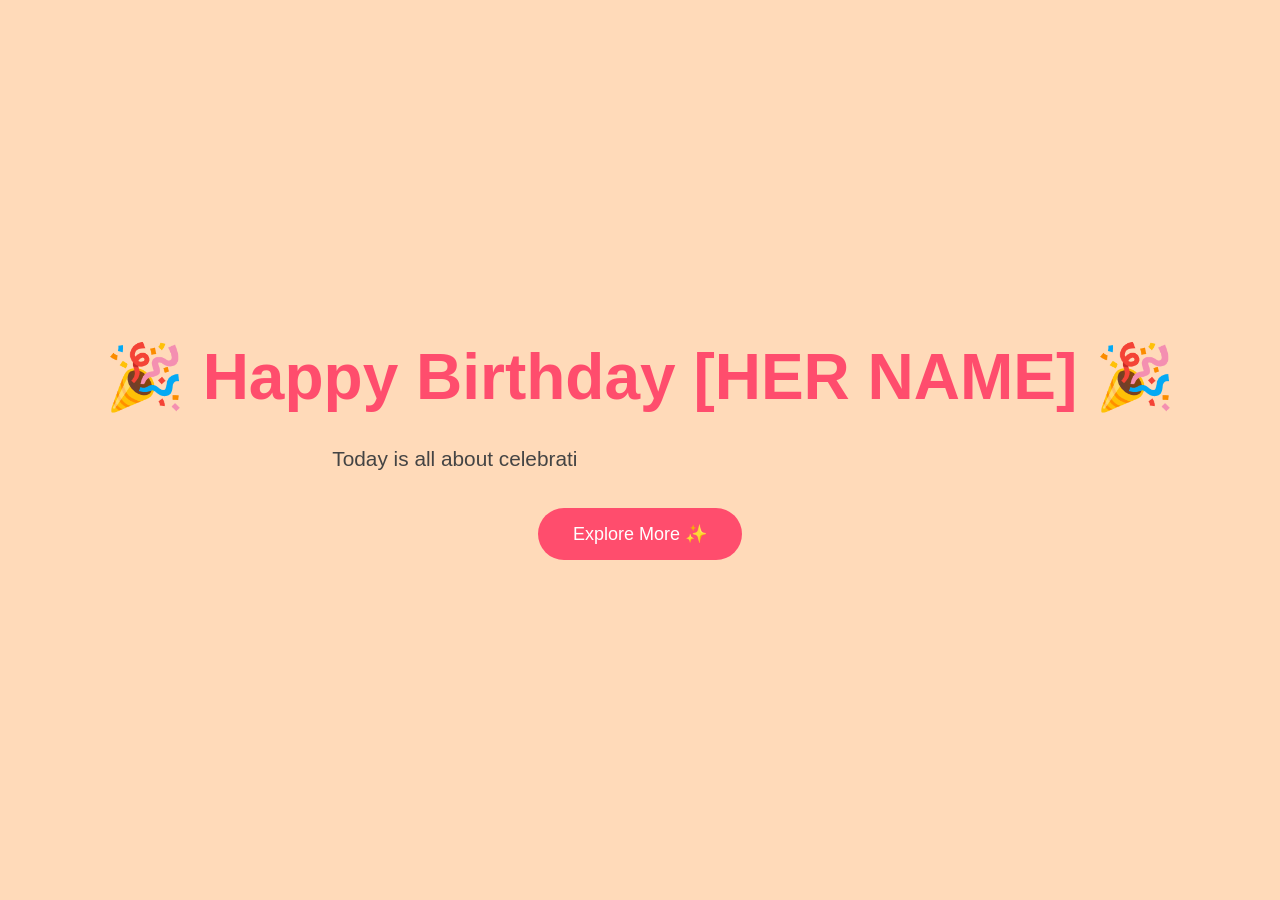
<file: index.html>
<!DOCTYPE html>
<html lang="en">
<head>
<meta charset="UTF-8">
<meta name="viewport" content="width=device-width, initial-scale=1.0">
<title>Happy Birthday</title>
<link rel="stylesheet" href="style.css">
</head>

<body class="page1">

<div class="hero">

<h1>🎉 Happy Birthday [HER NAME] 🎉</h1>

<p id="typing"></p>

<a href="qualities.html">
<button class="btn">Explore More ✨</button>
</a>

</div>

<script src="script.js"></script>

</body>
</html>
</file>
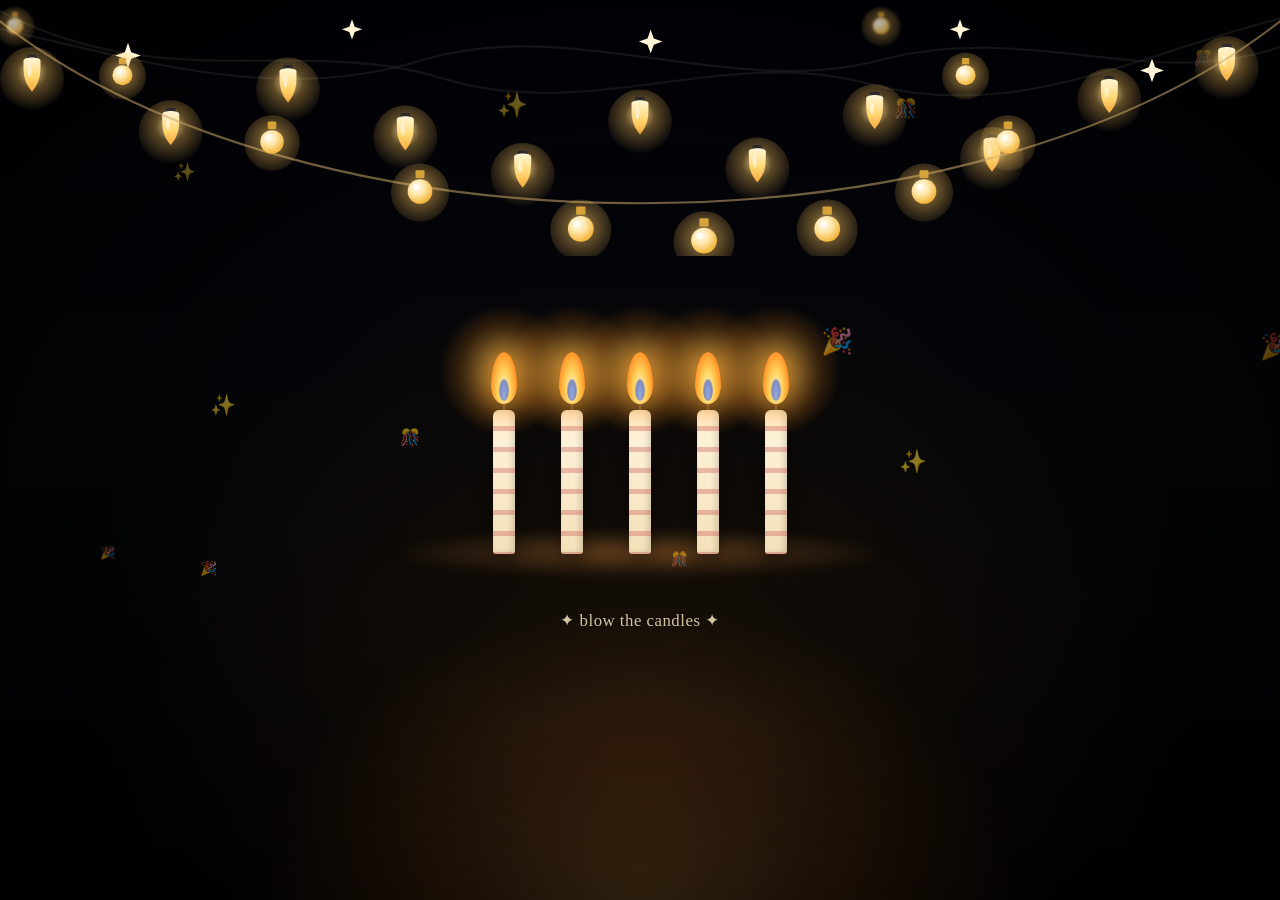
<file: copy.html>
<!DOCTYPE html>
<html lang="en">
<head>
<meta charset="UTF-8">
<meta name="viewport" content="width=device-width, initial-scale=1.0">
<title>Candle Blow Demo v2</title>
<style>
  *{margin:0;padding:0;box-sizing:border-box;}
  html,body{
    height:100%;
    background:#020203;
    overflow:hidden;
    font-family:'Georgia', serif;
    cursor:pointer;
    user-select:none;
  }

  /* ============ BACKGROUND LAYERS ============ */
  #bg-dark{
    position:fixed; inset:0;
    background:
      radial-gradient(ellipse 900px 700px at 50% 78%, rgba(40,25,8,0.55), transparent 60%),
      linear-gradient(180deg, #03030a 0%, #050608 45%, #020203 100%);
    z-index:0;
  }

  /* the ambient candlelight glow cast on the wall/background, flickers independently */
  #ambient-glow{
    position:fixed;
    bottom:0; left:50%;
    width:1100px; height:700px;
    transform:translateX(-50%);
    background:radial-gradient(ellipse 50% 60% at 50% 100%, rgba(255,170,70,0.20) 0%, rgba(255,130,40,0.10) 35%, transparent 70%);
    z-index:1;
    animation:ambientFlicker 2.2s ease-in-out infinite;
    mix-blend-mode:screen;
  }

  @keyframes ambientFlicker{
    0%{ opacity:0.75; transform:translateX(-50%) scale(1); }
    15%{ opacity:0.95; transform:translateX(-49%) scale(1.03); }
    30%{ opacity:0.65; transform:translateX(-51%) scale(0.98); }
    45%{ opacity:1; transform:translateX(-50%) scale(1.05); }
    60%{ opacity:0.7; transform:translateX(-50%) scale(0.99); }
    75%{ opacity:0.9; transform:translateX(-49.5%) scale(1.02); }
    100%{ opacity:0.75; transform:translateX(-50%) scale(1); }
  }

  /* dust motes / sparkles floating in the lit air */
  .mote{
    position:fixed;
    border-radius:50%;
    background:rgba(255,210,140,0.8);
    box-shadow:0 0 6px 1px rgba(255,180,90,0.6);
    z-index:2;
    animation:moteFloat ease-in-out infinite;
    opacity:0;
  }
  @keyframes moteFloat{
    0%{ opacity:0; transform:translateY(0) translateX(0); }
    15%{ opacity:0.9; }
    50%{ transform:translateY(-40px) translateX(8px); }
    85%{ opacity:0.6; }
    100%{ opacity:0; transform:translateY(-90px) translateX(-6px); }
  }

  /* ambient party poppers / confetti hanging in the background, slow ambient drift */
  .bg-confetti{
    position:fixed;
    z-index:1;
    opacity:0.55;
    animation:confettiDrift ease-in-out infinite;
    filter:blur(0.2px);
  }
  @keyframes confettiDrift{
    0%{ transform:translateY(0) rotate(0deg); }
    50%{ transform:translateY(-22px) rotate(180deg); }
    100%{ transform:translateY(0) rotate(360deg); }
  }

  .vignette{
    position:fixed; inset:0;
    background:radial-gradient(ellipse 70% 70% at 50% 55%, transparent 40%, rgba(0,0,0,0.65) 100%);
    z-index:3;
    pointer-events:none;
  }

  /* ============ SCENE / CANDLES ============ */
  #scene{
    position:fixed; inset:0;
    display:flex;
    flex-direction:column;
    align-items:center;
    justify-content:center;
    z-index:5;
    padding-top:140px;
    transition:opacity 1.1s ease, filter 1.1s ease;
  }

  #scene.scene-fade-out{
    opacity:0;
    filter:blur(8px);
  }

  @media (max-width:640px){
    #scene{ padding-top:90px; }
  }

  .cake-row{
    display:flex;
    gap:46px;
    align-items:flex-end;
    position:relative;
    flex-wrap:wrap;
    justify-content:center;
  }

  /* soft floor reflection under candles */
  .floor-glow{
    position:absolute;
    bottom:-22px; left:50%;
    width:480px; height:46px;
    transform:translateX(-50%);
    background:radial-gradient(ellipse, rgba(255,160,70,0.35), transparent 75%);
    filter:blur(5px);
    z-index:-1;
    animation:ambientFlicker 2.2s ease-in-out infinite;
  }

  .candle{
    position:relative;
    width:22px;
    height:144px;
    background:linear-gradient(180deg, #fff6e0, #f4e0b8);
    border-radius:6px 6px 3px 3px;
    box-shadow:inset -3px 0 6px rgba(0,0,0,0.15), 0 6px 16px rgba(0,0,0,0.4);
  }

  .candle::before{
    content:'';
    position:absolute; inset:0;
    background:repeating-linear-gradient(180deg, transparent 0px, transparent 16px, rgba(200,80,80,0.35) 16px, rgba(200,80,80,0.35) 21px);
    border-radius:6px 6px 3px 3px;
  }

  .wick{
    position:absolute;
    top:-16px; left:50%;
    width:3px; height:16px;
    background:#3a2c20;
    transform:translateX(-50%);
  }

  .flame-wrap{
    position:absolute;
    top:-74px;
    left:50%;
    transform:translateX(-50%);
    width:42px;
    height:68px;
    pointer-events:none;
  }

  .glow{
    position:absolute;
    top:50%; left:50%;
    width:125px; height:125px;
    background:radial-gradient(circle, rgba(255,200,90,0.6), rgba(255,150,40,0.18) 50%, transparent 75%);
    transform:translate(-50%,-50%);
    border-radius:50%;
    animation:glowPulse 1.6s ease-in-out infinite;
    filter:blur(3px);
  }

  @keyframes glowPulse{
    0%,100%{transform:translate(-50%,-50%) scale(1); opacity:0.85;}
    50%{transform:translate(-50%,-50%) scale(1.2); opacity:1;}
  }

  .flame{
    position:absolute;
    bottom:0; left:50%;
    width:26px;
    height:52px;
    transform:translateX(-50%);
    background:radial-gradient(ellipse at 50% 70%, #fff7d6 0%, #ffd25c 35%, #ff9d2e 65%, #ff6a1f 100%);
    border-radius:50% 50% 50% 50% / 65% 65% 35% 35%;
    box-shadow:0 0 28px 6px rgba(255,160,40,0.6);
    animation:dance 0.5s ease-in-out infinite alternate;
    transform-origin:bottom center;
  }

  .flame::after{
    content:'';
    position:absolute;
    bottom:3px; left:50%;
    width:10px; height:22px;
    transform:translateX(-50%);
    background:radial-gradient(ellipse at 50% 80%, #4a7dff 0%, #2e4fd1 60%, transparent 100%);
    border-radius:50%;
    opacity:0.6;
  }

  @keyframes dance{
    0%{ transform:translateX(-50%) rotate(-3deg) scaleY(1); }
    30%{ transform:translateX(-48%) rotate(2deg) scaleY(1.05); }
    60%{ transform:translateX(-52%) rotate(-2deg) scaleY(0.96); }
    100%{ transform:translateX(-50%) rotate(3deg) scaleY(1.02); }
  }

  .candle:nth-child(2) .flame{ animation-duration:0.62s; }
  .candle:nth-child(3) .flame{ animation-duration:0.45s; }
  .candle:nth-child(4) .flame{ animation-duration:0.55s; }
  .candle:nth-child(5) .flame{ animation-duration:0.4s; }
  .candle:nth-child(1) .glow{ animation-duration:1.8s; }
  .candle:nth-child(3) .glow{ animation-duration:1.4s; }
  .candle:nth-child(4) .glow{ animation-duration:2s; }
  .candle:nth-child(5) .glow{ animation-duration:1.6s; }

  .smoke{
    position:absolute;
    bottom:48px; left:50%;
    width:16px; height:16px;
    background:rgba(220,220,220,0.5);
    border-radius:50%;
    transform:translateX(-50%);
    opacity:0;
    filter:blur(4px);
  }

  .blown .flame{
    animation:none !important;
    opacity:0;
    transition:opacity 0.25s ease, transform 0.3s ease;
    transform:translateX(-50%) scaleY(0.1);
  }
  .blown .glow{
    animation:none !important;
    opacity:0;
    transition:opacity 0.35s ease;
  }
  .blown .smoke{
    animation:smokeRise 1.4s ease-out forwards;
  }

  @keyframes smokeRise{
    0%{ opacity:0.7; transform:translateX(-50%) translateY(0) scale(1); }
    100%{ opacity:0; transform:translateX(-50%) translateY(-90px) scale(2.4); }
  }

  .prompt{
    margin-top:56px;
    color:#f4e3c1;
    font-size:1.05rem;
    letter-spacing:0.03em;
    opacity:0.85;
    animation:pulseText 2.4s ease-in-out infinite;
    text-align:center;
  }

  @keyframes pulseText{
    0%,100%{opacity:0.55;}
    50%{opacity:1;}
  }

  #nextPage{
    position:fixed; inset:0;
    display:flex; align-items:center; justify-content:center;
    background:#0a0e27;
    color:#f4c560;
    font-size:2rem;
    opacity:0;
    pointer-events:none;
    transition:opacity 1.1s ease;
    z-index:10;
  }
  #nextPage.show{ opacity:1; pointer-events:all; }

  #pageFade{
    position:fixed; inset:0;
    background:#000;
    opacity:0;
    pointer-events:none;
    z-index:20;
    transition:opacity 1.1s ease;
  }
  #pageFade.show{ opacity:1; }

  #popper-canvas{
    position:fixed; inset:0;
    z-index:15;
    pointer-events:none;
  }

  /* ============ STRING LIGHTS ARC (realistic Edison bulbs) ============ */
  .lights-wrap{
    position:fixed; top:0; left:0; width:100%; z-index:6; pointer-events:none;
    line-height:0;
  }
  .lights-wrap svg{ display:block; width:100%; height:auto; }

  .wire-sway{
    animation:sway 7s ease-in-out infinite;
    transform-origin:top center;
  }
  @keyframes sway{
    0%,100%{ transform:translateY(0); }
    50%{ transform:translateY(5px); }
  }

  .bulb-glow{
    animation:bulbGlow 2.8s ease-in-out infinite;
  }
  @keyframes bulbGlow{
    0%,100%{ opacity:0.55; }
    50%{ opacity:1; }
  }
  .bulb-body{
    animation:bulbBrighten 2.8s ease-in-out infinite;
  }
  @keyframes bulbBrighten{
    0%,100%{ filter:brightness(0.85); }
    50%{ filter:brightness(1.2); }
  }
  .lights-wrap.dimmed{
    transition:opacity 0.9s ease;
    opacity:0.3;
  }
  .lights-wrap-back{
    position:fixed; top:0; left:0; width:100%; z-index:5; pointer-events:none;
    line-height:0;
  }
  .lights-wrap-back svg{ display:block; width:100%; height:auto; }
  .lights-wrap-back.dimmed{
    transition:opacity 0.9s ease;
    opacity:0.3;
  }
  .wire-sway-2{
    animation:sway 7s ease-in-out infinite;
    animation-delay:-2s;
    transform-origin:top center;
  }
  .edison-glow{
    animation:edisonGlow 2.6s ease-in-out infinite;
  }
  @keyframes edisonGlow{
    0%,100%{ opacity:0.5; }
    50%{ opacity:1; }
  }
  .edison-body{
    animation:edisonBrighten 2.6s ease-in-out infinite;
  }
  @keyframes edisonBrighten{
    0%,100%{ filter:brightness(0.82); }
    50%{ filter:brightness(1.15); }
  }
  .sparkle{
    animation:sparkleTwinkle ease-in-out infinite;
    transform-origin:center;
  }
  @keyframes sparkleTwinkle{
    0%,100%{ opacity:0; transform:scale(0.4); }
    50%{ opacity:1; transform:scale(1); }
  }
</style>
</head>
<body>

<div id="bg-dark"></div>
<div id="ambient-glow"></div>
<div class="vignette"></div>

<!-- back layer: Edison teardrop bulbs on tangled wires with sparkles -->
<div class="lights-wrap-back" id="stringLightsBack" aria-hidden="true">
  <svg viewBox="0 0 1200 230" preserveAspectRatio="none">
    <defs>
      <radialGradient id="haloGradEdison" cx="50%" cy="40%" r="60%">
        <stop offset="0%" stop-color="#ffe9b0" stop-opacity="0.9"/>
        <stop offset="40%" stop-color="#ffc861" stop-opacity="0.35"/>
        <stop offset="100%" stop-color="#ffc861" stop-opacity="0"/>
      </radialGradient>
      <linearGradient id="bulbGradEdison" x1="0" y1="0" x2="0" y2="1">
        <stop offset="0%" stop-color="#fff6d8"/>
        <stop offset="55%" stop-color="#ffd874"/>
        <stop offset="100%" stop-color="#f5a93c"/>
      </linearGradient>

      <!-- reusable teardrop Edison bulb -->
      <g id="edisonBulb">
        <circle cx="0" cy="14" r="30" fill="url(#haloGradEdison)"/>
        <rect x="-4.5" y="-9" width="9" height="6" rx="1.5" fill="#2a2a2a"/>
        <path d="M -8,-3 C -8,9 -8,17 0,26 C 8,17 8,9 8,-3 C 8,-7 -8,-7 -8,-3 Z"
              fill="url(#bulbGradEdison)" class="edison-body"/>
        <ellipse cx="-2.5" cy="6" rx="2" ry="6" fill="#fff8e3" opacity="0.65"/>
      </g>
    </defs>

    <!-- two slightly offset, tangled wires -->
    <path class="wire-sway"   d="M -10,5  C 150,95 280,30 420,75 C 560,115 680,40 820,80 C 960,115 1080,45 1210,15"
      fill="none" stroke="#1c1c1c" stroke-width="2.2" opacity="0.7"/>
    <path class="wire-sway-2" d="M -10,25 C 130,55 260,100 400,55 C 540,15 690,95 830,55 C 970,20 1090,90 1210,40"
      fill="none" stroke="#262626" stroke-width="2" opacity="0.55"/>

    <!-- scattered twinkle sparkles between the bulbs -->
    <g fill="#fff6d8">
      <path class="sparkle" style="animation-duration:2.1s; animation-delay:0.2s" d="M120,40 l3,9 l9,3 l-9,3 l-3,9 l-3,-9 l-9,-3 l9,-3 Z"/>
      <path class="sparkle" style="animation-duration:1.8s; animation-delay:1.1s" d="M330,18 l2.5,7 l7,2.5 l-7,2.5 l-2.5,7 l-2.5,-7 l-7,-2.5 l7,-2.5 Z"/>
      <path class="sparkle" style="animation-duration:2.4s; animation-delay:0.6s" d="M610,28 l3,8 l8,3 l-8,3 l-3,8 l-3,-8 l-8,-3 l8,-3 Z"/>
      <path class="sparkle" style="animation-duration:2s;   animation-delay:1.6s" d="M900,18 l2.5,7 l7,2.5 l-7,2.5 l-2.5,7 l-2.5,-7 l-7,-2.5 l7,-2.5 Z"/>
      <path class="sparkle" style="animation-duration:2.3s; animation-delay:0.4s" d="M1080,55 l3,8 l8,3 l-8,3 l-3,8 l-3,-8 l-8,-3 l8,-3 Z"/>
    </g>

    <!-- bulbs hanging at varying depths along the wires -->
    <use href="#edisonBulb" x="30"   y="60"  class="edison-glow" style="animation-delay:0s"/>
    <use href="#edisonBulb" x="160"  y="110" class="edison-glow" style="animation-delay:0.35s"/>
    <use href="#edisonBulb" x="270"  y="70"  class="edison-glow" style="animation-delay:0.7s"/>
    <use href="#edisonBulb" x="380"  y="115" class="edison-glow" style="animation-delay:1.05s"/>
    <use href="#edisonBulb" x="490"  y="150" class="edison-glow" style="animation-delay:1.4s"/>
    <use href="#edisonBulb" x="600"  y="100" class="edison-glow" style="animation-delay:1.75s"/>
    <use href="#edisonBulb" x="710"  y="145" class="edison-glow" style="animation-delay:0.15s"/>
    <use href="#edisonBulb" x="820"  y="95"  class="edison-glow" style="animation-delay:0.5s"/>
    <use href="#edisonBulb" x="930"  y="135" class="edison-glow" style="animation-delay:0.85s"/>
    <use href="#edisonBulb" x="1040" y="80"  class="edison-glow" style="animation-delay:1.2s"/>
    <use href="#edisonBulb" x="1150" y="50"  class="edison-glow" style="animation-delay:1.55s"/>
  </svg>
</div>

<!-- string lights draped across the top: round globe bulbs on a single sagging wire -->
<div class="lights-wrap" id="stringLights" aria-hidden="true">
  <svg viewBox="0 0 1200 240" preserveAspectRatio="none">
    <defs>
      <radialGradient id="haloGrad" cx="50%" cy="45%" r="65%">
        <stop offset="0%" stop-color="#ffeec0" stop-opacity="0.95"/>
        <stop offset="35%" stop-color="#ffc861" stop-opacity="0.4"/>
        <stop offset="100%" stop-color="#ffc861" stop-opacity="0"/>
      </radialGradient>
      <radialGradient id="globeGrad" cx="38%" cy="32%" r="65%">
        <stop offset="0%" stop-color="#fffaf0"/>
        <stop offset="45%" stop-color="#ffe9b0"/>
        <stop offset="100%" stop-color="#f4b942"/>
      </radialGradient>

      <!-- reusable round globe bulb with cap and glow halo -->
      <g id="globeBulb">
        <circle cx="0" cy="14" r="26" fill="url(#haloGrad)"/>
        <rect x="-4" y="-6" width="8" height="7" rx="1" fill="#d8a23a"/>
        <circle cx="0" cy="13" r="11" fill="url(#globeGrad)" class="bulb-body"/>
        <circle cx="-3.5" cy="9" r="3" fill="#fffdf6" opacity="0.7"/>
      </g>

      <filter id="softBlur" x="-50%" y="-50%" width="200%" height="200%">
        <feGaussianBlur stdDeviation="1.4"/>
      </filter>
    </defs>

    <!-- single wire, one smooth sag -->
    <path class="wire-sway" d="M -10,12 C 280,250 920,250 1210,12"
      fill="none" stroke="#caa86a" stroke-width="2" opacity="0.55"/>

    <!-- bulbs along the curve: brighter/larger near bottom of sag, softer + blurred near the ends for depth -->
    <use href="#globeBulb" x="20"   y="22"  transform="scale(0.7)"  style="animation-delay:0s"    filter="url(#softBlur)" opacity="0.7" class="bulb-glow"/>
    <use href="#globeBulb" x="135"  y="70"  transform="scale(0.85)" style="animation-delay:0.3s"  class="bulb-glow"/>
    <use href="#globeBulb" x="255"  y="120" transform="scale(1)"    style="animation-delay:0.6s"  class="bulb-glow"/>
    <use href="#globeBulb" x="375"  y="158" transform="scale(1.05)" style="animation-delay:0.9s"  class="bulb-glow"/>
    <use href="#globeBulb" x="495"  y="182" transform="scale(1.1)"  style="animation-delay:1.2s"  class="bulb-glow"/>
    <use href="#globeBulb" x="600"  y="192" transform="scale(1.1)"  style="animation-delay:1.5s"  class="bulb-glow"/>
    <use href="#globeBulb" x="705"  y="182" transform="scale(1.1)"  style="animation-delay:1.8s"  class="bulb-glow"/>
    <use href="#globeBulb" x="825"  y="158" transform="scale(1.05)" style="animation-delay:0.15s" class="bulb-glow"/>
    <use href="#globeBulb" x="945"  y="120" transform="scale(1)"    style="animation-delay:0.45s" class="bulb-glow"/>
    <use href="#globeBulb" x="1065" y="70"  transform="scale(0.85)" style="animation-delay:0.75s" class="bulb-glow"/>
    <use href="#globeBulb" x="1180" y="22"  transform="scale(0.7)"  style="animation-delay:1.05s" filter="url(#softBlur)" opacity="0.7" class="bulb-glow"/>
  </svg>
</div>

<div id="scene">
  <div class="cake-row">
    <div class="floor-glow"></div>
    <div class="candle">
      <div class="wick"></div>
      <div class="flame-wrap">
        <div class="glow"></div>
        <div class="flame"></div>
        <div class="smoke"></div>
      </div>
    </div>
    <div class="candle">
      <div class="wick"></div>
      <div class="flame-wrap">
        <div class="glow"></div>
        <div class="flame"></div>
        <div class="smoke"></div>
      </div>
    </div>
    <div class="candle">
      <div class="wick"></div>
      <div class="flame-wrap">
        <div class="glow"></div>
        <div class="flame"></div>
        <div class="smoke"></div>
      </div>
    </div>
    <div class="candle">
      <div class="wick"></div>
      <div class="flame-wrap">
        <div class="glow"></div>
        <div class="flame"></div>
        <div class="smoke"></div>
      </div>
    </div>
    <div class="candle">
      <div class="wick"></div>
      <div class="flame-wrap">
        <div class="glow"></div>
        <div class="flame"></div>
        <div class="smoke"></div>
      </div>
    </div>
  </div>
  <p class="prompt">✦ blow the candles ✦</p>
</div>

<div id="nextPage">🎉 Happy Birthday! 🎉</div>
<div id="pageFade"></div>
<canvas id="popper-canvas"></canvas>

<!-- ============ POPPER SOUND ============ -->
<!-- Replace the src below with your own sound file's path/filename.
     Example: <source src="popper-sound.mp3" type="audio/mpeg">
     Place the audio file in the same folder as this HTML file (or update the path),
     then it will play automatically instead of the built-in synthesized sound. -->
<audio id="popperSound" preload="auto">
  <source src="popper-sound.mp3" type="audio/mpeg">
</audio>

<script>
  // ===== ambient floating dust motes near the candlelight =====
  (function(){
    const count = window.innerWidth < 640 ? 10 : 18;
    for(let i=0;i<count;i++){
      const m = document.createElement('div');
      m.className = 'mote';
      const size = Math.random()*3+1.5;
      m.style.width = size+'px';
      m.style.height = size+'px';
      m.style.left = (50 + (Math.random()*36-18)) + '%';
      m.style.bottom = (Math.random()*220+40) + 'px';
      m.style.animationDuration = (Math.random()*4+3)+'s';
      m.style.animationDelay = (Math.random()*5)+'s';
      document.body.appendChild(m);
    }
  })();

  // ===== ambient background party poppers / confetti (decorative, slow drift) =====
  (function(){
    const shapes = ['🎊','✨','🎉'];
    const count = window.innerWidth < 640 ? 6 : 12;
    for(let i=0;i<count;i++){
      const c = document.createElement('div');
      c.className = 'bg-confetti';
      c.textContent = shapes[Math.floor(Math.random()*shapes.length)];
      c.style.left = Math.random()*100 + '%';
      c.style.top = Math.random()*70 + '%';
      c.style.fontSize = (Math.random()*14+12)+'px';
      c.style.animationDuration = (Math.random()*5+4)+'s';
      c.style.animationDelay = (Math.random()*4)+'s';
      document.body.appendChild(c);
    }
  })();

  // ===== party popper: synthesized pop+crackle sound =====
  let audioCtx = null;
  function playPopSound(delay){
    try{
      if(!audioCtx){
        audioCtx = new (window.AudioContext || window.webkitAudioContext)();
      }
      const now = audioCtx.currentTime + delay;

      // the "pop" — a short, sharp pitch-drop tone
      const osc = audioCtx.createOscillator();
      const oscGain = audioCtx.createGain();
      osc.type = 'triangle';
      osc.frequency.setValueAtTime(900, now);
      osc.frequency.exponentialRampToValueAtTime(120, now + 0.09);
      oscGain.gain.setValueAtTime(0.5, now);
      oscGain.gain.exponentialRampToValueAtTime(0.001, now + 0.12);
      osc.connect(oscGain);
      oscGain.connect(audioCtx.destination);
      osc.start(now);
      osc.stop(now + 0.13);

      // the "crackle/confetti hiss" — short burst of filtered noise
      const bufferSize = audioCtx.sampleRate * 0.35;
      const noiseBuffer = audioCtx.createBuffer(1, bufferSize, audioCtx.sampleRate);
      const data = noiseBuffer.getChannelData(0);
      for(let i=0;i<bufferSize;i++){
        data[i] = (Math.random()*2-1) * Math.pow(1 - i/bufferSize, 2);
      }
      const noise = audioCtx.createBufferSource();
      noise.buffer = noiseBuffer;
      const noiseFilter = audioCtx.createBiquadFilter();
      noiseFilter.type = 'highpass';
      noiseFilter.frequency.value = 1800;
      const noiseGain = audioCtx.createGain();
      noiseGain.gain.setValueAtTime(0.35, now);
      noiseGain.gain.exponentialRampToValueAtTime(0.001, now + 0.35);
      noise.connect(noiseFilter);
      noiseFilter.connect(noiseGain);
      noiseGain.connect(audioCtx.destination);
      noise.start(now);
    }catch(e){ /* audio not available, fail silently */ }
  }

  // ===== party popper: visual confetti/streamer burst =====
  function burstPoppers(){
    const canvas = document.getElementById('popper-canvas');
    canvas.width = window.innerWidth;
    canvas.height = window.innerHeight;
    const ctx = canvas.getContext('2d');
    const colors = ['#f4c560','#f4a89c','#9fd8d0','#e8e9f3','#ffd9d0','#caa86a'];

    // three popper origins: bottom-left, bottom-right, and bottom-center, all shooting upward/outward
    const origins = [
      { x: canvas.width*0.10, y: canvas.height*0.95, dir: 1 },
      { x: canvas.width*0.90, y: canvas.height*0.95, dir: -1 },
      { x: canvas.width*0.50, y: canvas.height*0.98, dir: 0 }
    ];

    let particles = [];
    origins.forEach(o=>{
      const count = window.innerWidth < 640 ? 70 : 120;
      for(let i=0;i<count;i++){
        const baseAngle = o.dir === 0 ? -Math.PI/2 : (-Math.PI/2);
        const spread = o.dir === 0 ? (Math.random()*1.6 - 0.8) : (o.dir * (Math.random()*0.9 - 0.1));
        const angle = baseAngle + spread;
        const speed = Math.random()*15 + 9;
        particles.push({
          x:o.x, y:o.y,
          vx: Math.cos(angle)*speed*(o.dir === 0 ? 1 : o.dir*-1) + (Math.random()-0.5)*2,
          vy: Math.sin(angle)*speed - Math.random()*4,
          size: Math.random()*11+7,
          color: colors[Math.floor(Math.random()*colors.length)],
          rot: Math.random()*360,
          vr: (Math.random()-0.5)*16,
          shape: Math.random() < 0.5 ? 'rect' : 'streamer'
        });
      }
    });

    let frame=0;
    const maxFrames=170;
    function tick(){
      ctx.clearRect(0,0,canvas.width,canvas.height);
      particles.forEach(p=>{
        p.x += p.vx;
        p.y += p.vy;
        p.vy += 0.24;
        p.vx *= 0.994;
        p.rot += p.vr;
        ctx.save();
        ctx.translate(p.x,p.y);
        ctx.rotate(p.rot*Math.PI/180);
        ctx.fillStyle = p.color;
        ctx.globalAlpha = Math.max(0, 1 - frame/maxFrames);
        if(p.shape === 'rect'){
          ctx.fillRect(-p.size/2,-p.size/2,p.size,p.size*0.55);
        } else {
          ctx.fillRect(-p.size/5, -p.size*1.3, p.size*0.4, p.size*1.3);
        }
        ctx.restore();
      });
      frame++;
      if(frame<maxFrames){
        requestAnimationFrame(tick);
      } else {
        ctx.clearRect(0,0,canvas.width,canvas.height);
      }
    }
    tick();
  }

  function poppersWithSound(){
    const userAudio = document.getElementById('popperSound');
    let usedFallback = false;

    function playFallback(){
      if(usedFallback) return;
      usedFallback = true;
      playPopSound(0);
      playPopSound(0.06);
    }

    if(userAudio && userAudio.querySelector('source').getAttribute('src')){
      userAudio.currentTime = 0;
      const playPromise = userAudio.play();
      if(playPromise && playPromise.catch){
        playPromise.catch(playFallback);
      }
      // if the file path is wrong/missing, the browser fires an 'error' event
      userAudio.onerror = playFallback;
    } else {
      playFallback();
    }

    burstPoppers();
  }

  // ===== click to blow out candles, then lights, then fade page =====
  const scene = document.getElementById('scene');
  const nextPage = document.getElementById('nextPage');
  const pageFade = document.getElementById('pageFade');
  const ambientGlow = document.getElementById('ambient-glow');
  const lightsFront = document.getElementById('stringLights');
  const lightsBack = document.getElementById('stringLightsBack');
  let blown = false;

  document.addEventListener('click', function(){
    if(blown) return;
    blown = true;

    // create/resume the audio context synchronously on the click gesture itself,
    // so browsers don't block the later scheduled popper sound
    try{
      if(!audioCtx){
        audioCtx = new (window.AudioContext || window.webkitAudioContext)();
      }
      if(audioCtx.state === 'suspended'){
        audioCtx.resume();
      }
    }catch(e){ /* audio not available, fail silently */ }

    // STAGE 1 — blow out the candles (flames die out + smoke rises)
    scene.classList.add('blown');

    // STAGE 2 — party poppers pop with sound, right after the candles are out
    setTimeout(()=>{
      poppersWithSound();
    }, 1300);

    // STAGE 3 — after the poppers have popped, turn off the string lights + ambient glow
    setTimeout(()=>{
      ambientGlow.style.transition = 'opacity 0.9s ease';
      ambientGlow.style.opacity = '0';
      ambientGlow.style.animation = 'none';
      lightsFront.classList.add('dimmed');
      lightsBack.classList.add('dimmed');
    }, 2600);

    // STAGE 4 — once lights are off, fade the whole scene + page to black
    setTimeout(()=>{
      scene.classList.add('scene-fade-out');
      pageFade.classList.add('show');
    }, 3600);

    // STAGE 5 — reveal next content once faded out
    setTimeout(()=>{
      scene.style.display = 'none';
      nextPage.classList.add('show');
    }, 4750);
  });
</script>

</body>
</html>
</file>
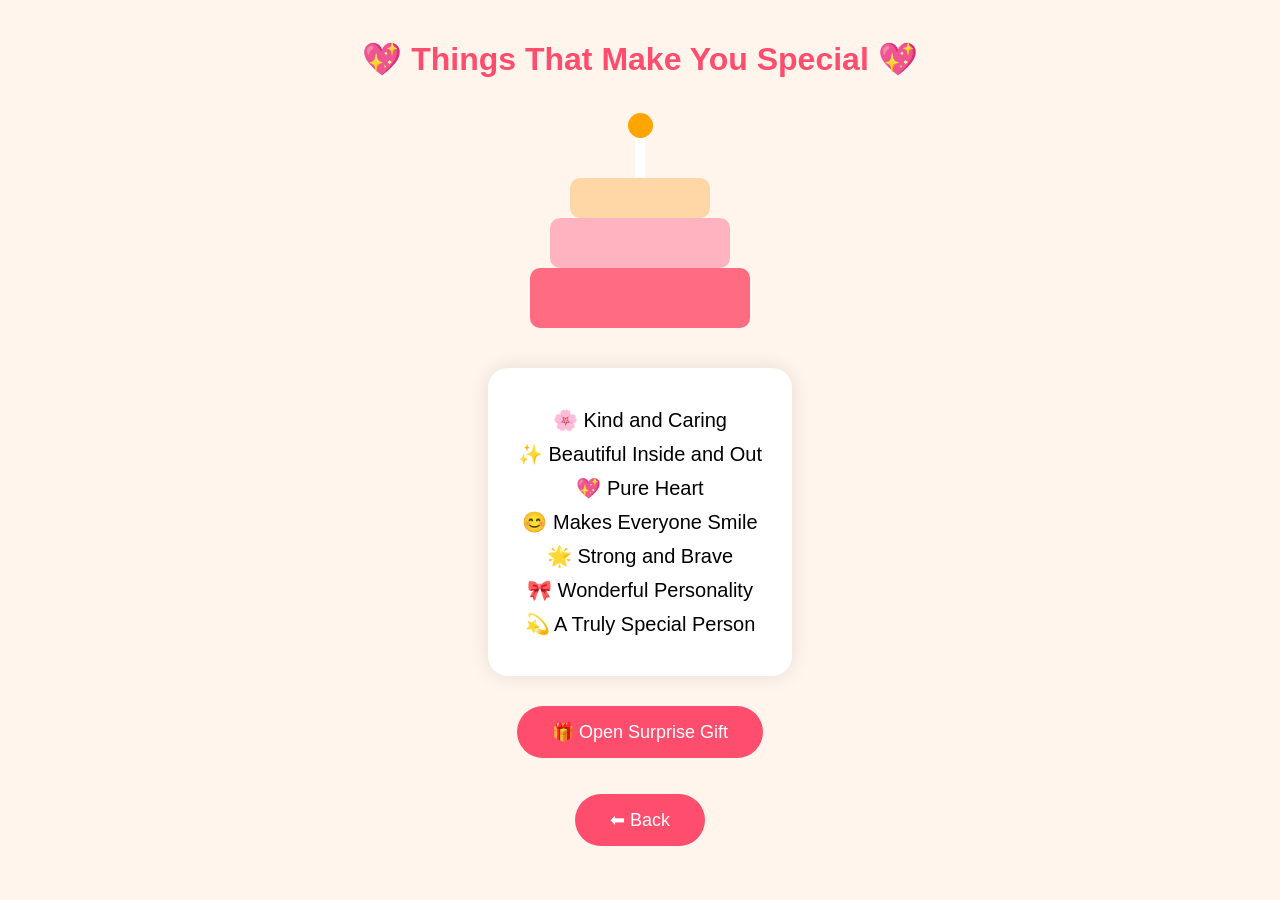
<file: qualities.html>
<!DOCTYPE html>
<html lang="en">
<head>
<meta charset="UTF-8">
<meta name="viewport" content="width=device-width, initial-scale=1.0">
<title>Special Qualities</title>
<link rel="stylesheet" href="style.css">
</head>

<body class="page2">

<h1>💖 Things That Make You Special 💖</h1>

<div class="cake">
<div class="layer1"></div>
<div class="layer2"></div>
<div class="layer3"></div>
<div class="candle"></div>
<div class="flame"></div>
</div>

<div class="qualities">

<p>🌸 Kind and Caring</p>
<p>✨ Beautiful Inside and Out</p>
<p>💖 Pure Heart</p>
<p>😊 Makes Everyone Smile</p>
<p>🌟 Strong and Brave</p>
<p>🎀 Wonderful Personality</p>
<p>💫 A Truly Special Person</p>

</div>

<button onclick="gift()" class="btn">
🎁 Open Surprise Gift
</button>

<br><br>

<a href="index.html">
<button class="btn">⬅ Back</button>
</a>

<script src="script.js"></script>

</body>
</html>
</file>
<file: style.css>
*{
margin:0;
padding:0;
box-sizing:border-box;
font-family:Segoe UI,sans-serif;
}

body{
overflow-x:hidden;
min-height:100vh;
}

.page1{
background:#FFDAB9;
display:flex;
justify-content:center;
align-items:center;
text-align:center;
}

.hero{
padding:20px;
}

.hero h1{
font-size:4rem;
color:#ff4d6d;
margin-bottom:25px;
}

.hero p{
font-size:1.3rem;
max-width:700px;
line-height:1.8;
color:#444;
margin-bottom:30px;
}

.btn{
padding:15px 35px;
border:none;
border-radius:40px;
background:#ff4d6d;
color:white;
font-size:18px;
cursor:pointer;
transition:.4s;
}

.btn:hover{
transform:scale(1.1);
}

.balloon{
width:80px;
height:100px;
border-radius:50%;
position:fixed;
bottom:-120px;
animation:float linear infinite;
z-index:-1;
}

@keyframes float{
0%{
transform:translateY(0);
}
100%{
transform:translateY(-120vh);
}
}

.confetti{
position:fixed;
top:-20px;
width:10px;
height:10px;
animation:fall linear infinite;
}

@keyframes fall{
100%{
transform:translateY(110vh) rotate(720deg);
}
}

.heart{
position:fixed;
font-size:25px;
animation:rise 5s linear forwards;
}

@keyframes rise{
100%{
transform:translateY(-100vh);
opacity:0;
}
}

.page2{
background:#fff5ec;
display:flex;
flex-direction:column;
align-items:center;
padding:40px;
text-align:center;
}

.page2 h1{
color:#ff4d6d;
margin-bottom:30px;
}

.cake{
position:relative;
width:220px;
height:220px;
margin-bottom:40px;
animation:bounce 2s infinite;
}

.layer1{
position:absolute;
bottom:0;
width:220px;
height:60px;
background:#ff6b81;
border-radius:10px;
}

.layer2{
position:absolute;
bottom:60px;
left:20px;
width:180px;
height:50px;
background:#ffb3c1;
border-radius:10px;
}

.layer3{
position:absolute;
bottom:110px;
left:40px;
width:140px;
height:40px;
background:#ffd6a5;
border-radius:10px;
}

.candle{
position:absolute;
bottom:150px;
left:105px;
width:10px;
height:40px;
background:white;
}

.flame{
position:absolute;
bottom:190px;
left:98px;
width:25px;
height:25px;
background:orange;
border-radius:50%;
animation:flicker .5s infinite alternate;
}

@keyframes flicker{
to{
transform:scale(1.2);
}
}

@keyframes bounce{
50%{
transform:translateY(-15px);
}
}

.qualities{
background:white;
padding:30px;
border-radius:20px;
box-shadow:0 0 20px rgba(0,0,0,.1);
margin-bottom:30px;
}

.qualities p{
font-size:20px;
margin:10px 0;
}
</file>
